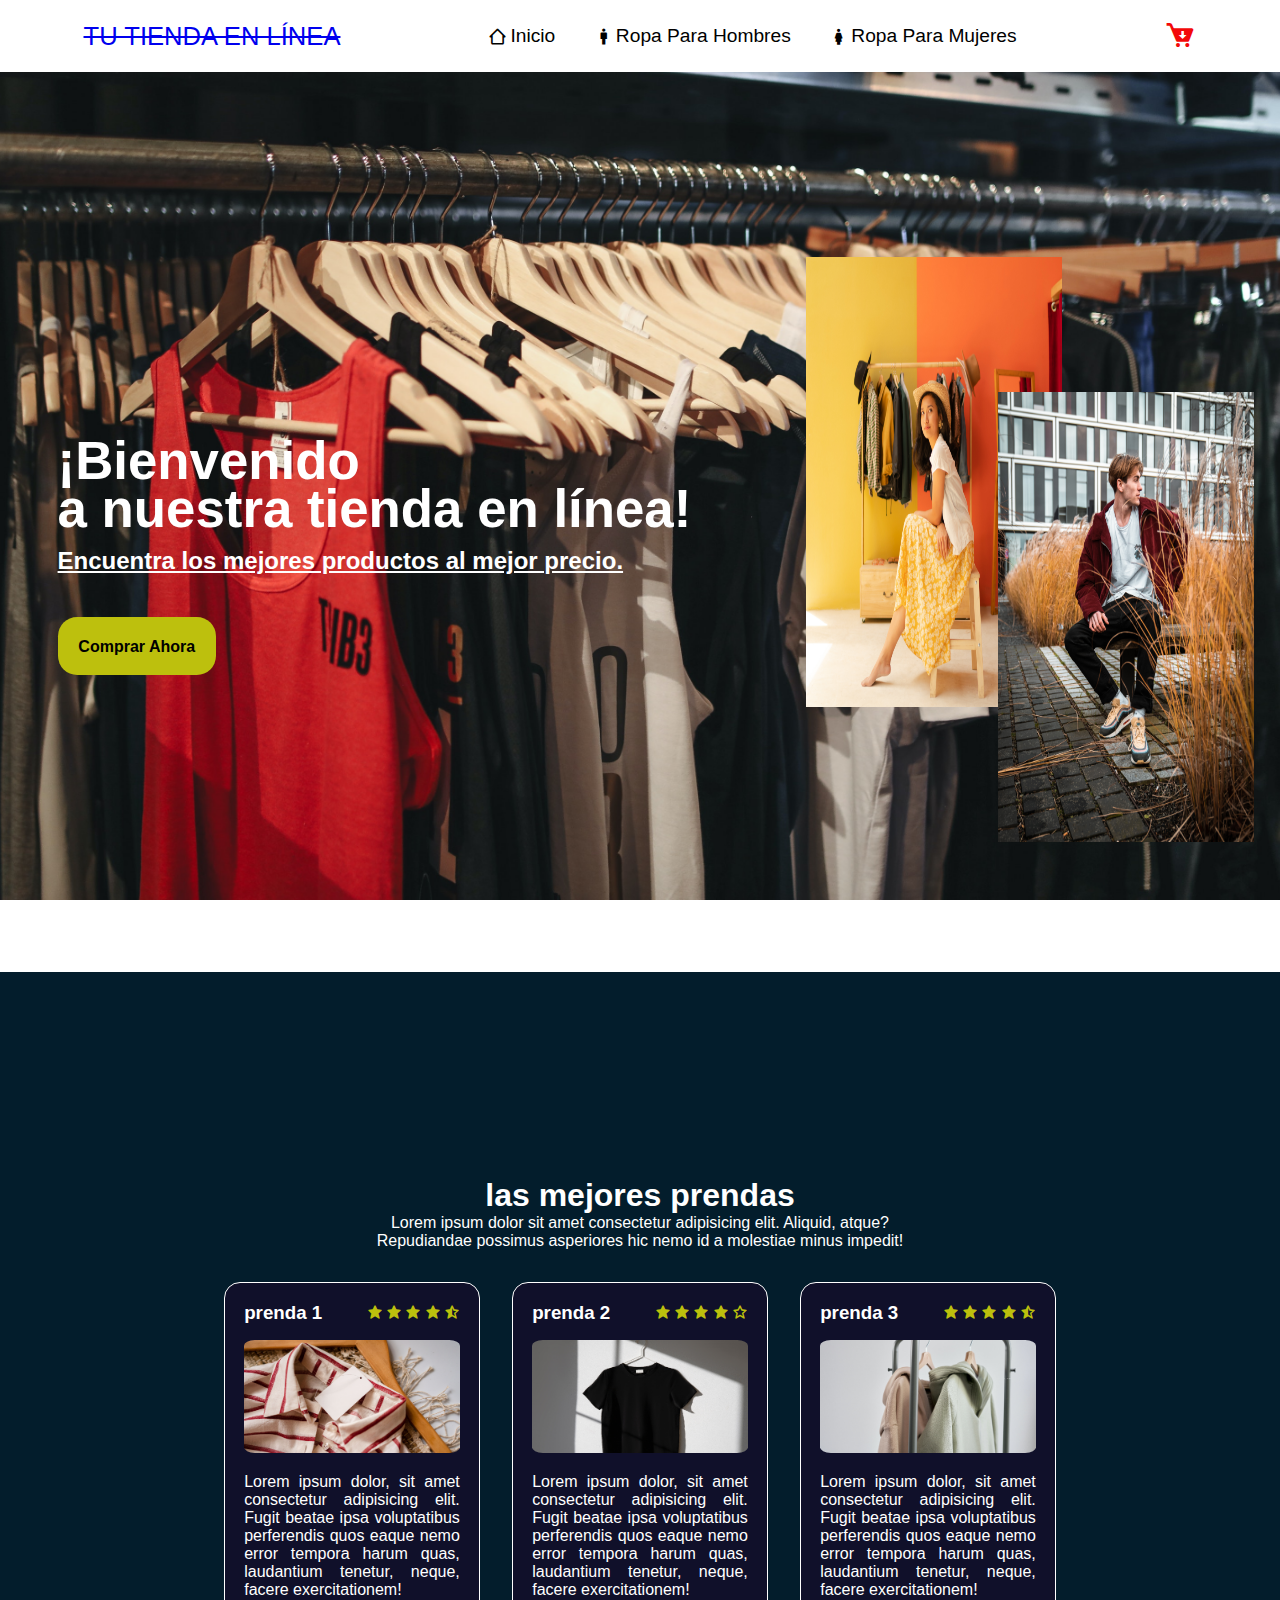
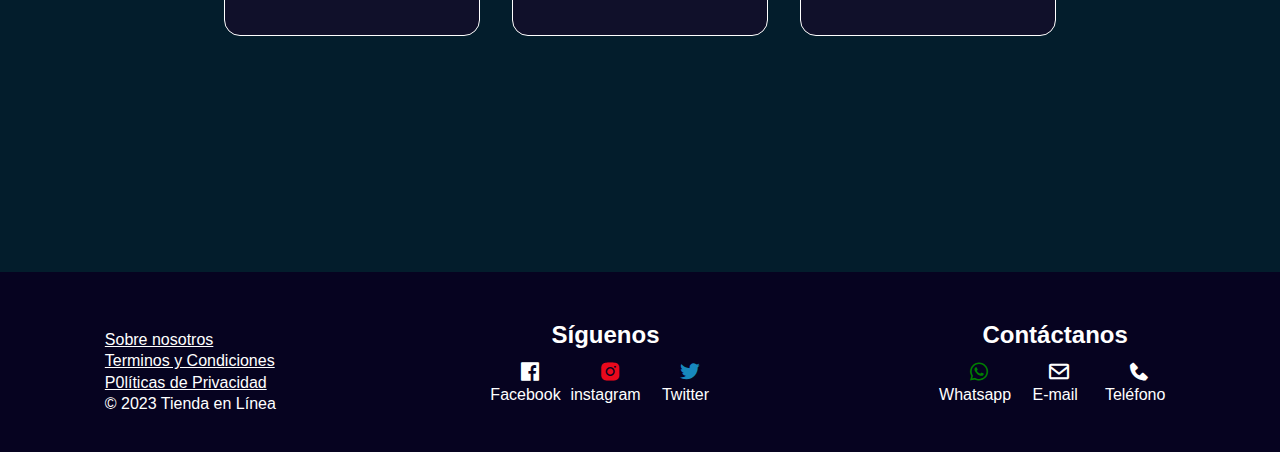
<file: index.html>
<!DOCTYPE html>
<html lang="en">
<head>
    <meta charset="UTF-8">
    <meta http-equiv="X-UA-Compatible" content="IE=edge">
    <meta name="viewport" content="width=device-width, initial-scale=1.0">
    <title>Tu Tienda en Línea | 2023</title>
    <link href='https://unpkg.com/boxicons@2.1.4/css/boxicons.min.css' rel='stylesheet'>
    <link rel="stylesheet" href="style.css">
</head>
<body>
    <header>
        <div class="logo">
            <a href="index.html">Tu tienda en Línea</a>
        </div>
        <nav>
            <ul>
                <li><a href="index.html"><i class='bx bx-home-alt-2'></i><span>Inicio</span></a></li>
                <li><a href="para-hombre.html"><i class='bx bx-male'></i><span>Ropa Para Hombres</span></a></li>
                <li><a href="para-mujer.html"><i class='bx bx-female'></i></i><span>Ropa Para Mujeres</span></a></li>
            </ul>
        </nav>
        <div class="tu-compra">
            <a href="#"><i class='bx bxs-cart-download'></i></a>
        </div>
    </header>
    <main>
        <section class="contenido-1">
            <div class="introduccion">
                <h1>¡Bienvenido <br>a nuestra tienda en línea!</h1>
                <p>Encuentra los mejores productos al mejor precio.</p>
                <a href="para-hombre.html" class="btn">Comprar Ahora</a>
            </div>
            <figure>
                <img class="image1-inicio" src="./imagenes/image1.jpg" alt="image-1">
                <img class="image2-inicio" src="./imagenes/image2.jpg" alt="image-2">
            </figure>
        </section>
        <section class="contenido-2">
            <h2>las mejores prendas</h2>
            <p class="descripcion">Lorem ipsum dolor sit amet consectetur adipisicing elit. Aliquid, atque? Repudiandae
                possimus asperiores hic nemo id a molestiae minus impedit!</p>
            <div class="destacado">
                <div class="destacadoItem">
                    <div class="texto-destacado">
                        <div class="prenda">
                            <h3>prenda 1</h3>
                            <ul>
                                <li><i class='bx bxs-star'></i></li>
                                <li><i class='bx bxs-star'></i></li>
                                <li><i class='bx bxs-star'></i></li>
                                <li><i class='bx bxs-star'></i></li>
                                <li><i class='bx bxs-star-half'></i></li>
                            </ul>
                        </div>
                        <div class="imagen">
                            <img src="./imagenes/prenda.jpg" alt="image-3">
                        </div>
                    </div>
                    <article>
                        <p>Lorem ipsum dolor, sit amet consectetur adipisicing elit. Fugit beatae ipsa
                            voluptatibus perferendis quos eaque nemo error tempora harum quas, laudantium tenetur, neque,
                            facere exercitationem!</p>
                    </article>
                </div>
                <div class="destacadoItem">
                    <div class="texto-destacado">
                        <div class="prenda">
                            <h3>prenda 2</h3>
                            <ul>
                                <li><i class='bx bxs-star'></i></li>
                                <li><i class='bx bxs-star'></i></li>
                                <li><i class='bx bxs-star'></i></li>
                                <li><i class='bx bxs-star'></i></li>
                                <li><i class='bx bx-star' ></i></li>
                            </ul>
                        </div>
                        <div class="imagen">
                            <img src="./imagenes/prenda-1.jpg" alt="image-4">
                        </div>
                    </div>
                    <article>
                        <p>Lorem ipsum dolor, sit amet consectetur adipisicing elit. Fugit beatae ipsa
                            voluptatibus perferendis quos eaque nemo error tempora harum quas, laudantium tenetur, neque,
                            facere exercitationem!</p>
                    </article>
                </div>
                <div class="destacadoItem">
                    <div class="texto-destacado">
                        <div class="prenda">
                            <h3>prenda 3</h3>
                            <ul>
                                <li><i class='bx bxs-star'></i></li>
                                <li><i class='bx bxs-star'></i></li>
                                <li><i class='bx bxs-star'></i></li>
                                <li><i class='bx bxs-star'></i></li>
                                <li><i class='bx bxs-star-half'></i></li>
                            </ul>
                        </div>
                        <div class="imagen">
                            <img src="./imagenes/prenda-2.jpg" alt="image-5">
                        </div>
                    </div>
                    <article>
                        <p>Lorem ipsum dolor, sit amet consectetur adipisicing elit. Fugit beatae ipsa
                            voluptatibus perferendis quos eaque nemo error tempora harum quas, laudantium tenetur, neque,
                            facere exercitationem!</p>
                    </article>
                </div>
            </div>
        </section>
    </main>
    <footer>
        <div class="sobre-nosotros">
            <a href="#">Sobre nosotros</a>
            <a href="" target="_blank">Terminos y Condiciones</a>
            <a href="" target="_blank">P0líticas de Privacidad</a>
            <p>&copy; 2023 Tienda en Línea</p>
        </div>
        <div class="redes-sociales">
            <h2>Síguenos</h2>
            <div class="iconos-redes-sociales">
                <span>
                    <a href=""><i class='bx bxl-facebook-square'></i><br>Facebook</a>
                </span>
                <span>
                    <a class="instagram" href=""><i class='bx bxl-instagram-alt'></i><br>instagram</a>
                </span>
                <span>
                    <a class="twitter" href=""><i class='bx bxl-twitter' ></i><br>Twitter</a>
                </span>
            </div>
        </div>
        <div class="contactos">
            <h2>Contáctanos</h2>
            <div class="iconos-contactos">
                <span>
                    <a class="whatsapp"  href=""><i class='bx bxl-whatsapp'></i><br>Whatsapp</a>
                </span>
                <span>
                    <a  href=""><i class='bx bx-envelope'></i><br>E-mail</a>
                </span>
                <span>
                    <a href=""><i class='bx bxs-phone'></i><br>Teléfono</a>
                </span>
            </div>
        </div>
    </footer>
</body>
</html>
</file>
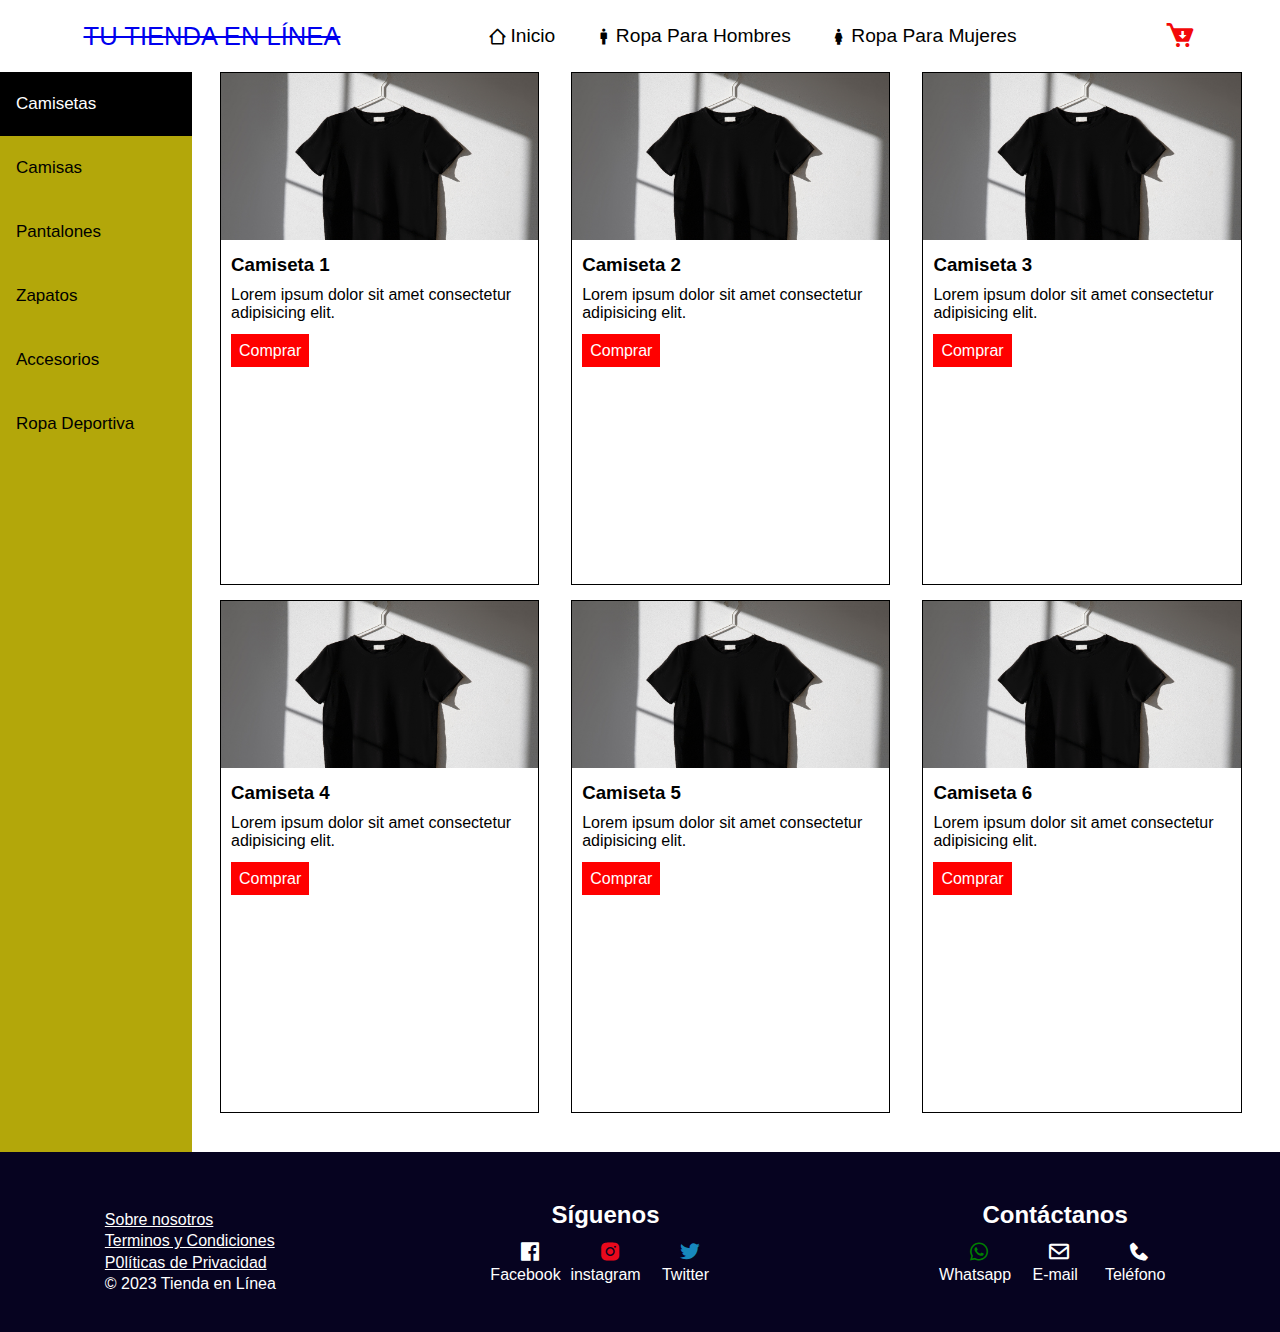
<file: para-hombre.html>
<!DOCTYPE html>
<html lang="en">
<head>
    <meta charset="UTF-8">
    <meta http-equiv="X-UA-Compatible" content="IE=edge">
    <meta name="viewport" content="width=device-width, initial-scale=1.0">
    <title>Ropa para Hombres</title>
    <link href='https://unpkg.com/boxicons@2.1.4/css/boxicons.min.css' rel='stylesheet'>
    <link rel="stylesheet" href="style.css">
</head>
<body>
    <header>
        <div class="logo">
            <a href="index.html">Tu tienda en Línea</a>
        </div>
        <nav>
            <ul>
                <li><a href="index.html"><i class='bx bx-home-alt-2'></i><span>Inicio</span></a></li>
                <li><a href="para-hombre.html"><i class='bx bx-male'></i><span>Ropa Para Hombres</span></a></li>
                <li><a href="para-mujer.html"><i class='bx bx-female'></i></i><span>Ropa Para Mujeres</span></a></li>
            </ul>
        </nav>
        <div class="tu-compra">
            <a href="#"><i class='bx bxs-cart-download'></i></a>
        </div>
    </header>
    <main class="seccion-hombre">
        <section class="boton-filtro">
            <button class="boton" onclick="openCity(event, 'camiseta')" id="defaultOpen">Camisetas</button>
            <button class="boton" onclick="openCity(event, 'camisa')">Camisas</button>
            <button class="boton" onclick="openCity(event, 'pantalon')">Pantalones</button>
            <button class="boton" onclick="openCity(event, 'zapato')">Zapatos</button>
            <button class="boton" onclick="openCity(event, 'accesorio')">Accesorios</button>
            <button class="boton" onclick="openCity(event, 'deportiva')">Ropa Deportiva</button>
        </section>
        <section class="lista-prenda-image">
            <div id="camiseta" class="tabcontent">
                <div class="prenda-camiseta">
                    <img src="./imagenes/prenda-1.jpg" alt="prenda-camiseta">
                    <h3>Camiseta 1</h3>
                    <p>Lorem ipsum dolor sit amet consectetur adipisicing elit.</p>
                    <a href="">Comprar</a>
                </div>
                <div class="prenda-camiseta">
                    <img src="./imagenes/prenda-1.jpg" alt="prenda-camiseta">
                    <h3>Camiseta 2</h3>
                    <p>Lorem ipsum dolor sit amet consectetur adipisicing elit.</p>
                    <a href="">Comprar</a>
                </div>
                <div class="prenda-camiseta">
                    <img src="./imagenes/prenda-1.jpg" alt="prenda-camiseta">
                    <h3>Camiseta 3</h3>
                    <p>Lorem ipsum dolor sit amet consectetur adipisicing elit.</p>
                    <a href="">Comprar</a>
                </div>
                <div class="prenda-camiseta">
                    <img src="./imagenes/prenda-1.jpg" alt="prenda-camiseta">
                    <h3>Camiseta 4</h3>
                    <p>Lorem ipsum dolor sit amet consectetur adipisicing elit.</p>
                    <a href="">Comprar</a>
                </div>
                <div class="prenda-camiseta">
                    <img src="./imagenes/prenda-1.jpg" alt="prenda-camiseta">
                    <h3>Camiseta 5</h3>
                    <p>Lorem ipsum dolor sit amet consectetur adipisicing elit.</p>
                    <a href="">Comprar</a>
                </div>
                <div class="prenda-camiseta">
                    <img src="./imagenes/prenda-1.jpg" alt="prenda-camiseta">
                    <h3>Camiseta 6</h3>
                    <p>Lorem ipsum dolor sit amet consectetur adipisicing elit.</p>
                    <a href="">Comprar</a>
                </div>
            </div>
            <div id="camisa" class="tabcontent">
                <div class="prenda-camiseta">
                    <img src="./imagenes/prenda-camisa.jpg" alt="prenda-camisa">
                    <h3>Camisa 1</h3>
                    <p>Lorem ipsum dolor sit amet consectetur adipisicing elit.</p>
                    <a href="">Comprar</a>
                </div>
                <div class="prenda-camiseta">
                    <img src="./imagenes/prenda-camisa.jpg" alt="prenda-camisa">
                    <h3>Camisa 2</h3>
                    <p>Lorem ipsum dolor sit amet consectetur adipisicing elit.</p>
                    <a href="">Comprar</a>
                </div>
                <div class="prenda-camiseta">
                    <img src="./imagenes/prenda-camisa.jpg" alt="prenda-camisa">
                    <h3>Camisa 3</h3>
                    <p>Lorem ipsum dolor sit amet consectetur adipisicing elit.</p>
                    <a href="">Comprar</a>
                </div>
                <div class="prenda-camiseta">
                    <img src="./imagenes/prenda-camisa.jpg" alt="prenda-camisa">
                    <h3>Camisa 4</h3>
                    <p>Lorem ipsum dolor sit amet consectetur adipisicing elit.</p>
                    <a href="">Comprar</a>
                </div>
                <div class="prenda-camiseta">
                    <img src="./imagenes/prenda-camisa.jpg" alt="prenda-camisa">
                    <h3>Camisa 5</h3>
                    <p>Lorem ipsum dolor sit amet consectetur adipisicing elit.</p>
                    <a href="">Comprar</a>
                </div>
                <div class="prenda-camiseta">
                    <img src="./imagenes/prenda-camisa.jpg" alt="prenda-camisa">
                    <h3>Camisa 6</h3>
                    <p>Lorem ipsum dolor sit amet consectetur adipisicing elit.</p>
                    <a href="">Comprar</a>
                </div>
            </div>
            <div id="pantalon" class="tabcontent">
                <div class="prenda-camiseta">
                    <img src="./imagenes/prenda-pantalon.jpg" alt="prenda-pantalon">
                    <h3>Pantalon 1</h3>
                    <p>Lorem ipsum dolor sit amet consectetur adipisicing elit.</p>
                    <a href="">Comprar</a>
                </div>
                <div class="prenda-camiseta">
                    <img src="./imagenes/prenda-pantalon.jpg" alt="prenda-pantalon">
                    <h3>Pantalon 2</h3>
                    <p>Lorem ipsum dolor sit amet consectetur adipisicing elit.</p>
                    <a href="">Comprar</a>
                </div>
                <div class="prenda-camiseta">
                    <img src="./imagenes/prenda-pantalon.jpg" alt="prenda-pantalon">
                    <h3>Pantalon 3</h3>
                    <p>Lorem ipsum dolor sit amet consectetur adipisicing elit.</p>
                    <a href="">Comprar</a>
                </div>
                <div class="prenda-camiseta">
                    <img src="./imagenes/prenda-pantalon.jpg" alt="prenda-pantalon">
                    <h3>Pantalon 4</h3>
                    <p>Lorem ipsum dolor sit amet consectetur adipisicing elit.</p>
                    <a href="">Comprar</a>
                </div>
                <div class="prenda-camiseta">
                    <img src="./imagenes/prenda-pantalon.jpg" alt="prenda-pantalon">
                    <h3>Pantalon 5</h3>
                    <p>Lorem ipsum dolor sit amet consectetur adipisicing elit.</p>
                    <a href="">Comprar</a>
                </div>
                <div class="prenda-camiseta">
                    <img src="./imagenes/prenda-pantalon.jpg" alt="prenda-pantalon">
                    <h3>Pantalon 6</h3>
                    <p>Lorem ipsum dolor sit amet consectetur adipisicing elit.</p>
                    <a href="">Comprar</a>
                </div>
            </div>
            <div id="zapato" class="tabcontent">
                <div class="prenda-camiseta">
                    <img src="./imagenes/zapato-1.jpeg" alt="zapato">
                    <h3>Zapato 1</h3>
                    <p>Lorem ipsum dolor sit amet consectetur adipisicing elit.</p>
                    <a href="">Comprar</a>
                </div>
                <div class="prenda-camiseta">
                    <img src="./imagenes/zapato-2.jpg" alt="zapato">
                    <h3>Zapato 2</h3>
                    <p>Lorem ipsum dolor sit amet consectetur adipisicing elit.</p>
                    <a href="">Comprar</a>
                </div>
                <div class="prenda-camiseta">
                    <img src="./imagenes/zapato-3.jpg" alt="zapato">
                    <h3>Zapato 3</h3>
                    <p>Lorem ipsum dolor sit amet consectetur adipisicing elit.</p>
                    <a href="">Comprar</a>
                </div>
                <div class="prenda-camiseta">
                    <img src="./imagenes/zapato-1.jpeg" alt="zapato">
                    <h3>Zapato 4</h3>
                    <p>Lorem ipsum dolor sit amet consectetur adipisicing elit.</p>
                    <a href="">Comprar</a>
                </div>
                <div class="prenda-camiseta">
                    <img src="./imagenes/zapato-2.jpg" alt="zapato">
                    <h3>Zapato 5</h3>
                    <p>Lorem ipsum dolor sit amet consectetur adipisicing elit.</p>
                    <a href="">Comprar</a>
                </div>
                <div class="prenda-camiseta">
                    <img src="./imagenes/zapato-3.jpg" alt="zapato">
                    <h3>Zapato 6</h3>
                    <p>Lorem ipsum dolor sit amet consectetur adipisicing elit.</p>
                    <a href="">Comprar</a>
                </div>
            </div>
            <div id="accesorio" class="tabcontent">
                <div class="prenda-camiseta">
                    <img src="./imagenes/accesorio-1.jpg" alt="accesorio">
                    <h3>Accesorio 1</h3>
                    <p>Lorem ipsum dolor sit amet consectetur adipisicing elit.</p>
                    <a href="">Comprar</a>
                </div>
                <div class="prenda-camiseta">
                    <img src="./imagenes/accesorio-2.jpg" alt="accesorio">
                    <h3>Accesorio 2</h3>
                    <p>Lorem ipsum dolor sit amet consectetur adipisicing elit.</p>
                    <a href="">Comprar</a>
                </div>
                <div class="prenda-camiseta">
                    <img src="./imagenes/accesorio-3.jpg" alt="accesorio">
                    <h3>Accesorio 3</h3>
                    <p>Lorem ipsum dolor sit amet consectetur adipisicing elit.</p>
                    <a href="">Comprar</a>
                </div>
                <div class="prenda-camiseta">
                    <img src="./imagenes/accesorio-1.jpg" alt="accesorio">
                    <h3>Accesorio 4</h3>
                    <p>Lorem ipsum dolor sit amet consectetur adipisicing elit.</p>
                    <a href="">Comprar</a>
                </div>
                <div class="prenda-camiseta">
                    <img src="./imagenes/accesorio-2.jpg" alt="accesorio">
                    <h3>Accesorio 5</h3>
                    <p>Lorem ipsum dolor sit amet consectetur adipisicing elit.</p>
                    <a href="">Comprar</a>
                </div>
                <div class="prenda-camiseta">
                    <img src="./imagenes/accesorio-3.jpg" alt="accesorio">
                    <h3>Accesorio 6</h3>
                    <p>Lorem ipsum dolor sit amet consectetur adipisicing elit.</p>
                    <a href="">Comprar</a>
                </div>
            </div>
            <div id="deportiva" class="tabcontent">
                <div class="prenda-camiseta">
                    <img src="./imagenes/ropa-deportiva-1.jpg" alt="ropa-deportiva">
                    <h3>Ropa Deportiva 1</h3>
                    <p>Lorem ipsum dolor sit amet consectetur adipisicing elit.</p>
                    <a href="">Comprar</a>
                </div>
                <div class="prenda-camiseta">
                    <img src="./imagenes/ropa-deportiva-2.jpg" alt="ropa-deportiva">
                    <h3>Ropa Deportiva 2</h3>
                    <p>Lorem ipsum dolor sit amet consectetur adipisicing elit.</p>
                    <a href="">Comprar</a>
                </div>
                <div class="prenda-camiseta">
                    <img src="./imagenes/ropa-deportiva-3.jpg" alt="ropa-deportiva">
                    <h3>Ropa Deportiva 3</h3>
                    <p>Lorem ipsum dolor sit amet consectetur adipisicing elit.</p>
                    <a href="">Comprar</a>
                </div>
                <div class="prenda-camiseta">
                    <img src="./imagenes/ropa-deportiva-1.jpg" alt="ropa-deportiva">
                    <h3>Ropa Deportiva 4</h3>
                    <p>Lorem ipsum dolor sit amet consectetur adipisicing elit.</p>
                    <a href="">Comprar</a>
                </div>
                <div class="prenda-camiseta">
                    <img src="./imagenes/ropa-deportiva-2.jpg" alt="ropa-deportiva">
                    <h3>Ropa Deportiva 5</h3>
                    <p>Lorem ipsum dolor sit amet consectetur adipisicing elit.</p>
                    <a href="">Comprar</a>
                </div>
                <div class="prenda-camiseta">
                    <img src="./imagenes/ropa-deportiva-3.jpg" alt="ropa-deportiva">
                    <h3>Ropa Deportiva 6</h3>
                    <p>Lorem ipsum dolor sit amet consectetur adipisicing elit.</p>
                    <a href="">Comprar</a>
                </div>
            </div>
        </section>
    </main>
    <footer>
        <div class="sobre-nosotros">
            <a href="#">Sobre nosotros</a>
            <a href="" target="_blank">Terminos y Condiciones</a>
            <a href="" target="_blank">P0líticas de Privacidad</a>
            <p>&copy; 2023 Tienda en Línea</p>
        </div>
        <div class="redes-sociales">
            <h2>Síguenos</h2>
            <div class="iconos-redes-sociales">
                <span>
                    <a href=""><i class='bx bxl-facebook-square'></i><br>Facebook</a>
                </span>
                <span>
                    <a class="instagram" href=""><i class='bx bxl-instagram-alt'></i><br>instagram</a>
                </span>
                <span>
                    <a class="twitter" href=""><i class='bx bxl-twitter' ></i><br>Twitter</a>
                </span>
            </div>
        </div>
        <div class="contactos">
            <h2>Contáctanos</h2>
            <div class="iconos-contactos">
                <span>
                    <a class="whatsapp"  href=""><i class='bx bxl-whatsapp'></i><br>Whatsapp</a>
                </span>
                <span>
                    <a  href=""><i class='bx bx-envelope'></i><br>E-mail</a>
                </span>
                <span>
                    <a href=""><i class='bx bxs-phone'></i><br>Teléfono</a>
                </span>
            </div>
        </div>
    </footer>
</body>
<script src="main.js"></script>
</html>
</file>
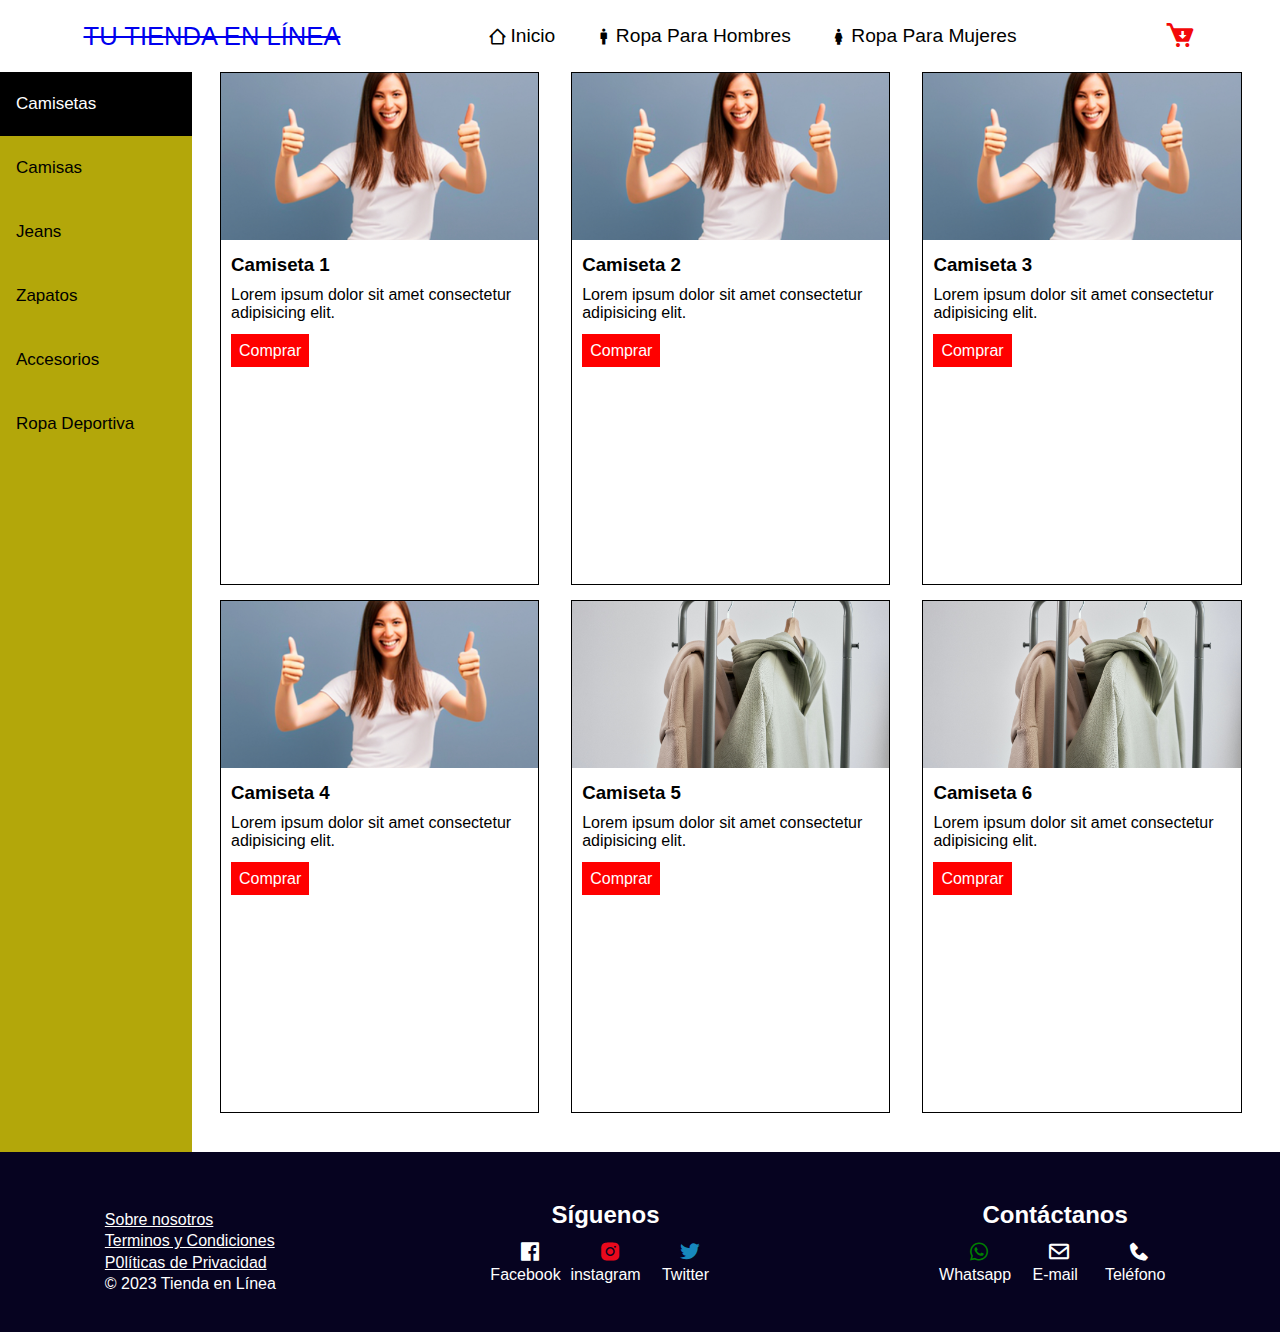
<file: para-mujer.html>
<!DOCTYPE html>
<html lang="en">
<head>
    <meta charset="UTF-8">
    <meta http-equiv="X-UA-Compatible" content="IE=edge">
    <meta name="viewport" content="width=device-width, initial-scale=1.0">
    <title>Ropa para Mujeres</title>
    <link href='https://unpkg.com/boxicons@2.1.4/css/boxicons.min.css' rel='stylesheet'>
    <link rel="stylesheet" href="style.css">
</head>
<body>
    <header>
        <div class="logo">
            <a href="index.html">Tu tienda en Línea</a>
        </div>
        <nav>
            <ul>
                <li><a href="index.html"><i class='bx bx-home-alt-2'></i><span>Inicio</span></a></li>
                <li><a href="para-hombre.html"><i class='bx bx-male'></i><span>Ropa Para Hombres</span></a></li>
                <li><a href="para-mujer.html"><i class='bx bx-female'></i></i><span>Ropa Para Mujeres</span></a></li>
            </ul>
        </nav>
        <div class="tu-compra">
            <a href="#"><i class='bx bxs-cart-download'></i></a>
        </div>
    </header>
    <main class="seccion-mujer">
        <section class="boton-filtro">
            <button class="boton" onclick="openCity(event, 'camiseta')" id="defaultOpen">Camisetas</button>
            <button class="boton" onclick="openCity(event, 'camisa')">Camisas</button>
            <button class="boton" onclick="openCity(event, 'pantalon')">Jeans</button>
            <button class="boton" onclick="openCity(event, 'zapato')">Zapatos</button>
            <button class="boton" onclick="openCity(event, 'accesorio')">Accesorios</button>
            <button class="boton" onclick="openCity(event, 'deportiva')">Ropa Deportiva</button>
        </section>
        <section class="lista-prenda-image">
            <div id="camiseta" class="tabcontent">
                <div class="prenda-camiseta">
                    <img src="./imagenes/prenda-mujer1.png" alt="prenda-camiseta">
                    <h3>Camiseta 1</h3>
                    <p>Lorem ipsum dolor sit amet consectetur adipisicing elit.</p>
                    <a href="">Comprar</a>
                </div>
                <div class="prenda-camiseta">
                    <img src="./imagenes/prenda-mujer1.png" alt="prenda-camiseta">
                    <h3>Camiseta 2</h3>
                    <p>Lorem ipsum dolor sit amet consectetur adipisicing elit.</p>
                    <a href="">Comprar</a>
                </div>
                <div class="prenda-camiseta">
                    <img src="./imagenes/prenda-mujer1.png" alt="prenda-camiseta">
                    <h3>Camiseta 3</h3>
                    <p>Lorem ipsum dolor sit amet consectetur adipisicing elit.</p>
                    <a href="">Comprar</a>
                </div>
                <div class="prenda-camiseta">
                    <img src="./imagenes/prenda-mujer1.png" alt="prenda-camiseta">
                    <h3>Camiseta 4</h3>
                    <p>Lorem ipsum dolor sit amet consectetur adipisicing elit.</p>
                    <a href="">Comprar</a>
                </div>
                <div class="prenda-camiseta">
                    <img src="./imagenes/prenda-2.jpg" alt="prenda-camiseta">
                    <h3>Camiseta 5</h3>
                    <p>Lorem ipsum dolor sit amet consectetur adipisicing elit.</p>
                    <a href="">Comprar</a>
                </div>
                <div class="prenda-camiseta">
                    <img src="./imagenes/prenda-2.jpg" alt="prenda-camiseta">
                    <h3>Camiseta 6</h3>
                    <p>Lorem ipsum dolor sit amet consectetur adipisicing elit.</p>
                    <a href="">Comprar</a>
                </div>
            </div>
            <div id="camisa" class="tabcontent">
                <div class="prenda-camiseta">
                    <img src="./imagenes/prenda.jpg" alt="prenda-camisa">
                    <h3>Camisa 1</h3>
                    <p>Lorem ipsum dolor sit amet consectetur adipisicing elit.</p>
                    <a href="">Comprar</a>
                </div>
                <div class="prenda-camiseta">
                    <img src="./imagenes/prenda.jpg" alt="prenda-camisa">
                    <h3>Camisa 2</h3>
                    <p>Lorem ipsum dolor sit amet consectetur adipisicing elit.</p>
                    <a href="">Comprar</a>
                </div>
                <div class="prenda-camiseta">
                    <img src="./imagenes/prenda.jpg" alt="prenda-camisa">
                    <h3>Camisa 3</h3>
                    <p>Lorem ipsum dolor sit amet consectetur adipisicing elit.</p>
                    <a href="">Comprar</a>
                </div>
                <div class="prenda-camiseta">
                    <img src="./imagenes/prenda.jpg" alt="prenda-camisa">
                    <h3>Camisa 4</h3>
                    <p>Lorem ipsum dolor sit amet consectetur adipisicing elit.</p>
                    <a href="">Comprar</a>
                </div>
                <div class="prenda-camiseta">
                    <img src="./imagenes/prenda.jpg" alt="prenda-camisa">
                    <h3>Camisa 5</h3>
                    <p>Lorem ipsum dolor sit amet consectetur adipisicing elit.</p>
                    <a href="">Comprar</a>
                </div>
                <div class="prenda-camiseta">
                    <img src="./imagenes/prenda.jpg" alt="prenda-camisa">
                    <h3>Camisa 6</h3>
                    <p>Lorem ipsum dolor sit amet consectetur adipisicing elit.</p>
                    <a href="">Comprar</a>
                </div>
            </div>
            <div id="pantalon" class="tabcontent">
                <div class="prenda-camiseta">
                    <img src="./imagenes/prenda-pantalon.jpg" alt="prenda-pantalon">
                    <h3>Pantalon 1</h3>
                    <p>Lorem ipsum dolor sit amet consectetur adipisicing elit.</p>
                    <a href="">Comprar</a>
                </div>
                <div class="prenda-camiseta">
                    <img src="./imagenes/prenda-pantalon.jpg" alt="prenda-pantalon">
                    <h3>Pantalon 2</h3>
                    <p>Lorem ipsum dolor sit amet consectetur adipisicing elit.</p>
                    <a href="">Comprar</a>
                </div>
                <div class="prenda-camiseta">
                    <img src="./imagenes/prenda-pantalon.jpg" alt="prenda-pantalon">
                    <h3>Pantalon 3</h3>
                    <p>Lorem ipsum dolor sit amet consectetur adipisicing elit.</p>
                    <a href="">Comprar</a>
                </div>
                <div class="prenda-camiseta">
                    <img src="./imagenes/prenda-pantalon.jpg" alt="prenda-pantalon">
                    <h3>Pantalon 4</h3>
                    <p>Lorem ipsum dolor sit amet consectetur adipisicing elit.</p>
                    <a href="">Comprar</a>
                </div>
                <div class="prenda-camiseta">
                    <img src="./imagenes/prenda-pantalon.jpg" alt="prenda-pantalon">
                    <h3>Pantalon 5</h3>
                    <p>Lorem ipsum dolor sit amet consectetur adipisicing elit.</p>
                    <a href="">Comprar</a>
                </div>
                <div class="prenda-camiseta">
                    <img src="./imagenes/prenda-pantalon.jpg" alt="prenda-pantalon">
                    <h3>Pantalon 6</h3>
                    <p>Lorem ipsum dolor sit amet consectetur adipisicing elit.</p>
                    <a href="">Comprar</a>
                </div>
            </div>
            <div id="zapato" class="tabcontent">
                <div class="prenda-camiseta">
                    <img src="./imagenes/zapato_mujer.png" alt="zapato">
                    <h3>Zapato 1</h3>
                    <p>Lorem ipsum dolor sit amet consectetur adipisicing elit.</p>
                    <a href="">Comprar</a>
                </div>
                <div class="prenda-camiseta">
                    <img src="./imagenes/zapato_mujer.png" alt="zapato">
                    <h3>Zapato 2</h3>
                    <p>Lorem ipsum dolor sit amet consectetur adipisicing elit.</p>
                    <a href="">Comprar</a>
                </div>
                <div class="prenda-camiseta">
                    <img src="./imagenes/zapato_mujer.png" alt="zapato">
                    <h3>Zapato 3</h3>
                    <p>Lorem ipsum dolor sit amet consectetur adipisicing elit.</p>
                    <a href="">Comprar</a>
                </div>
                <div class="prenda-camiseta">
                    <img src="./imagenes/zapato_mujer.png" alt="zapato">
                    <h3>Zapato 4</h3>
                    <p>Lorem ipsum dolor sit amet consectetur adipisicing elit.</p>
                    <a href="">Comprar</a>
                </div>
                <div class="prenda-camiseta">
                    <img src="./imagenes/zapato_mujer.png" alt="zapato">
                    <h3>Zapato 5</h3>
                    <p>Lorem ipsum dolor sit amet consectetur adipisicing elit.</p>
                    <a href="">Comprar</a>
                </div>
                <div class="prenda-camiseta">
                    <img src="./imagenes/zapato_mujer.png" alt="zapato">
                    <h3>Zapato 6</h3>
                    <p>Lorem ipsum dolor sit amet consectetur adipisicing elit.</p>
                    <a href="">Comprar</a>
                </div>
            </div>
            <div id="accesorio" class="tabcontent">
                <div class="prenda-camiseta">
                    <img src="./imagenes/accesorio1.jpg" alt="accesorio">
                    <h3>Accesorio 1</h3>
                    <p>Lorem ipsum dolor sit amet consectetur adipisicing elit.</p>
                    <a href="">Comprar</a>
                </div>
                <div class="prenda-camiseta">
                    <img src="./imagenes/accesorio2.jpg" alt="accesorio">
                    <h3>Accesorio 2</h3>
                    <p>Lorem ipsum dolor sit amet consectetur adipisicing elit.</p>
                    <a href="">Comprar</a>
                </div>
                <div class="prenda-camiseta">
                    <img src="./imagenes/accesorio3.jpg" alt="accesorio">
                    <h3>Accesorio 3</h3>
                    <p>Lorem ipsum dolor sit amet consectetur adipisicing elit.</p>
                    <a href="">Comprar</a>
                </div>
                <div class="prenda-camiseta">
                    <img src="./imagenes/accesorio4.jpg" alt="accesorio">
                    <h3>Accesorio 4</h3>
                    <p>Lorem ipsum dolor sit amet consectetur adipisicing elit.</p>
                    <a href="">Comprar</a>
                </div>
                <div class="prenda-camiseta">
                    <img src="./imagenes/accesorio1.jpg" alt="accesorio">
                    <h3>Accesorio 5</h3>
                    <p>Lorem ipsum dolor sit amet consectetur adipisicing elit.</p>
                    <a href="">Comprar</a>
                </div>
                <div class="prenda-camiseta">
                    <img src="./imagenes/accesorio2.jpg" alt="accesorio">
                    <h3>Accesorio 6</h3>
                    <p>Lorem ipsum dolor sit amet consectetur adipisicing elit.</p>
                    <a href="">Comprar</a>
                </div>
            </div>
            <div id="deportiva" class="tabcontent">
                <div class="prenda-camiseta">
                    <img src="./imagenes/deportiva1.jpg" alt="ropa-deportiva">
                    <h3>Ropa Deportiva 1</h3>
                    <p>Lorem ipsum dolor sit amet consectetur adipisicing elit.</p>
                    <a href="">Comprar</a>
                </div>
                <div class="prenda-camiseta">
                    <img src="./imagenes/deportiva1.jpg" alt="ropa-deportiva">
                    <h3>Ropa Deportiva 2</h3>
                    <p>Lorem ipsum dolor sit amet consectetur adipisicing elit.</p>
                    <a href="">Comprar</a>
                </div>
                <div class="prenda-camiseta">
                    <img src="./imagenes/deportiva1.jpg" alt="ropa-deportiva">
                    <h3>Ropa Deportiva 3</h3>
                    <p>Lorem ipsum dolor sit amet consectetur adipisicing elit.</p>
                    <a href="">Comprar</a>
                </div>
                <div class="prenda-camiseta">
                    <img src="./imagenes/deportiva1.jpg" alt="ropa-deportiva">
                    <h3>Ropa Deportiva 4</h3>
                    <p>Lorem ipsum dolor sit amet consectetur adipisicing elit.</p>
                    <a href="">Comprar</a>
                </div>
                <div class="prenda-camiseta">
                    <img src="./imagenes/deportiva1.jpg" alt="ropa-deportiva">
                    <h3>Ropa Deportiva 5</h3>
                    <p>Lorem ipsum dolor sit amet consectetur adipisicing elit.</p>
                    <a href="">Comprar</a>
                </div>
                <div class="prenda-camiseta">
                    <img src="./imagenes/deportiva1.jpg" alt="ropa-deportiva">
                    <h3>Ropa Deportiva 6</h3>
                    <p>Lorem ipsum dolor sit amet consectetur adipisicing elit.</p>
                    <a href="">Comprar</a>
                </div>
            </div>
        </section>
    </main>
    <footer>
        <div class="sobre-nosotros">
            <a href="#">Sobre nosotros</a>
            <a href="" target="_blank">Terminos y Condiciones</a>
            <a href="" target="_blank">P0líticas de Privacidad</a>
            <p>&copy; 2023 Tienda en Línea</p>
        </div>
        <div class="redes-sociales">
            <h2>Síguenos</h2>
            <div class="iconos-redes-sociales">
                <span>
                    <a href=""><i class='bx bxl-facebook-square'></i><br>Facebook</a>
                </span>
                <span>
                    <a class="instagram" href=""><i class='bx bxl-instagram-alt'></i><br>instagram</a>
                </span>
                <span>
                    <a class="twitter" href=""><i class='bx bxl-twitter' ></i><br>Twitter</a>
                </span>
            </div>
        </div>
        <div class="contactos">
            <h2>Contáctanos</h2>
            <div class="iconos-contactos">
                <span>
                    <a class="whatsapp"  href=""><i class='bx bxl-whatsapp'></i><br>Whatsapp</a>
                </span>
                <span>
                    <a  href=""><i class='bx bx-envelope'></i><br>E-mail</a>
                </span>
                <span>
                    <a href=""><i class='bx bxs-phone'></i><br>Teléfono</a>
                </span>
            </div>
        </div>
    </footer>
</body>
<script src="main.js"></script>
</html>
</file>
<file: style.css>
*{
    margin: 0;
    padding: 0;
    box-sizing: border-box;
    font-family: Arial, Helvetica, sans-serif;
}
header{
    position: sticky;
    top: 0;
    display: flex;
    justify-content: space-around;
    align-items: center;
    padding: 1.2rem;
    background-color: #fff;
    z-index: 2;
}
.logo a{
    text-transform: uppercase;
    font-size: 1.6rem;
    cursor: pointer;
    text-decoration:  line-through;
}
nav ul {
    display: flex;
    justify-content: space-around;
    align-items: center;
}
nav ul li{
    list-style: none;
    padding: 0 1.2rem 0 1.2rem;
}
nav a{
    display: flex;
    align-items: center;
    text-decoration: none;
    color: #000;
    font-size: 1.2rem;
}
nav a:hover{
    background-color: #000;
    border-radius: .5rem;
    color: #fff;
    padding: 1rem;
    transition: all .3s ease-in-out;
}
nav ul li a i{
    font-size: 1.2rem;
    padding: 0 .2rem 0 0;
}
.tu-compra i{
    font-size: 2rem;
    color: #f30909;
}
.contenido-1{
    width: 100%;
    height: 100vh;
    display: flex;
    flex-direction: row;
    align-items: center;
    justify-content: space-around;
    background: url("./imagenes/fondo-1.jpg");
    background-position: center;
    background-size: cover;
    background-attachment: fixed;
}
.introduccion{
    color: #fff;
    font-weight: bolder;
}
.introduccion h1{
    font-size: 3.3rem;
    line-height: 3rem;
}
.introduccion p{
    font-size: 1.5rem;
    line-height: 3.5rem;
    text-decoration: underline;
}
.introduccion a{
    position: relative;
    top: 3rem;
    padding: 1.3rem;
    text-decoration: none;
    background-color: #bdc00d;
    border-radius: 1.2rem;
    color: #000;
}
.contenido-1 figure{
    width: 16rem;
    height: 50vh;
    display: flex;
    margin: -5rem 10rem 0 0;
}
.contenido-1 figure img{
    width: 100%;
    height: 100%;
}
.image2-inicio {
    position: relative;
    z-index: 1;
    right: 25%;
    top: 30%;
}
.contenido-2 {
    width: 100%;
    height: 100vh;
    color: white;
    display: flex;
    align-items: center;
    flex-direction: column;
    justify-content: center;
    background-color: #031d2c;
}
.contenido-2 h2 {
    font-size: 2rem;
    text-align: center;
}
.descripcion {
    text-align: center;
    width: 43%;
}
.destacado {
    padding: 1rem;
    display: flex;
    flex-wrap: wrap;
    align-items: center;
    justify-content: space-around;
}
.destacadoItem {
    width: 16rem;
    padding: 1.2rem;
    margin: 1rem;
    cursor: pointer;
    border-radius: 1rem;
    background-color: #10102a;
    border: .1rem solid #10102a;
    transition: all .2s linear;
    border: .1rem solid #fff;
}
.destacadoItem:hover {
    border-color: aqua;
    transform: scale(1.01);
    background-color: #090921;
    box-shadow: 0 0 1rem 0 #cbc0c0;
}
.texto-destacado {
    margin-bottom: 1rem;
    display: flex;
    flex-direction: column;
    align-items: center;
    justify-content: center;
}
.prenda{
    display: flex;
    width: 100%;
    align-items: center;
    justify-content: space-between;
    margin: 0 0 1rem 0;
}
.prenda i{
    color: #bdc00d;
}
.prenda ul {
    display: flex;
    list-style: none;
}
.prenda ul li {
    padding-left: .2rem;
}
.imagen img{
    width: 100%;
    border-radius: 5%;
}
article p {
    font-size: 1rem;
    font-weight: 100;
    margin-bottom: 1rem;
    text-align: justify;
}
footer{
    width: 100%;
    height: 20vh;
    display: flex;
    align-items: center;
    justify-content: space-around;
    flex-direction: row;
    background-color: #060320;
    color: #fff;
}
.sobre-nosotros{
    display: flex;
    flex-direction: column;
    margin: 1rem 0 0 0;
}
.sobre-nosotros a,
.sobre-nosotros p{
    color: #fff;
    padding: .2rem 0 0 0;
}
.redes-sociales,
.contactos{
    display: flex;
    flex-direction: column;
    align-items: center;
}
.iconos-redes-sociales,
.iconos-contactos{
    display: flex;
    flex-direction:row;
    align-items: center;
    text-align: center;
    font-size: 1rem;
}
.iconos-redes-sociales a,
.iconos-contactos a{
    color: #fff;
    text-decoration: none;
}
.iconos-redes-sociales i,
.iconos-contactos i{
    font-size: 1.5rem;
    padding: .7rem 1.5rem 0 2rem;
    color: #fff;
    text-align: center;
}
.instagram i{
    color: #e9091c;
}
.twitter i{
    color: rgb(23, 136, 189);
}
.whatsapp i{
    color: green;
}
/********************************************************** Ropa para Hombre *****************/
.boton-filtro {
    float: left;
    background-color: #b3a70a;
    width: 15%;
    height: 120vh;
}
.boton-filtro button {
    background-color: inherit;
    color: black;
    padding: 22px 16px;
    width: 100%;
    border: none;
    outline: none;
    text-align: left;
    cursor: pointer;
    transition: 0.3s;
    font-size: 17px;
}
.boton-filtro button:hover {
    background-color: #e4dc6f;
    text-decoration: underline;
}
.boton-filtro button.active {
    background-color: #000;
    color: #fff;
}
.tabcontent {
    flex-wrap: wrap;
    float: left;
    padding: 0px 12px;
    width: 85%;
    border-left: none;
}
.prenda-camiseta{
    width: 30%;
    height: 57vh;
    margin: 0 16px 15px 16px;
    border: 1px solid #000;
}
.prenda-camiseta img{
    width: 100%;
}
.prenda-camiseta h3,
.prenda-camiseta p{
    padding: 10px 0 0 10px;
}
.prenda-camiseta a{
    position: relative;
    top: 20px;
    padding: 8px;
    margin: 0 0 0 10px;
    text-decoration: none;
    background-color: red;
    color: #fff;
}
/**************************************************** Diseño responsivo *************************/
@media screen and (max-width:767px){
    header{
        width: 100%;
    }
    .logo a{
        font-size: 1rem;
    }
    nav ul li a span{
        display: none;
    }
    nav ul li a i{
        font-size: 2rem;
        padding:0;
    }
    nav a:hover{
        color: #fff;
        padding: .3rem;
        transition: all .3s ease-in-out;
    }
    .contenido-1{
        width: 100%;
        height: 100%;
        background-attachment:initial;
        justify-content: center;
    }
    .contenido-1 figure{
        width: 0;
        margin: 0;
    }
    .introduccion{
        width: 100%;
    }
    .introduccion h1,
    .introduccion p,
    .introduccion a{
        margin-left:2rem;;
    }
    .introduccion h1{
        font-size:5.5vw;
        line-height: 1.8rem;
    }
    .introduccion p{
        font-size:3.5vw;

    }
    .introduccion a{
        font-size: .8rem;
        top:1rem;
        padding: .7rem;
    }
    figure img{
        display: none;
    }
    .contenido-2{
        height: 100%;
    }
    .contenido-2 h2{
        margin: 2rem 0 1rem 0;
    }
    .descripcion{
        width: 80%;
        text-align: justify;
    }
    footer{
        justify-content: center;
        flex-direction: column-reverse;
        height: 100%;
    }
    .sobre-nosotros{
        text-align: center;
        margin: 1.5rem 0 2rem 0;
    }
    .contactos{
        margin: 1.5rem 0 2rem 0
    }
    /***************************************** para la seccion de ropa */
    .tabcontent{
        width: 70%;
        justify-content:space-around;
    }
    .boton-filtro{
        width: 30%;
       
    }
    .prenda-camiseta{
        width: 100%;
        
    }
}
@media screen and (min-width:767px) and (max-width:950px){
   .contenido-1 figure img{
     width: auto;
   }
   .contenido-1 figure .image2-inicio{
     display: none;
   }
   .contenido-1 figure .image1-inicio{
    margin-left: 4rem;
    border-radius:  50% 50% 50% 0;
   }
   .contenido-2{
    height: 100%;
   }
   .contenido-2 h2{
    margin: 2rem 0 1rem 0;
    }
    .descripcion{
        width: 80%;
        text-align: justify;
    }
    .introduccion h1,
    .introduccion p,
    .introduccion a{
        margin-left:3rem;;
    }
    .introduccion h1{
        font-size: 2.5rem;
        line-height: 2.8rem;
    }
    .introduccion p{
        line-height: 1.6rem;
    }
    /***************************************** para la seccion de ropa */
    nav ul li .bx{
        display: none;
    }
    .tabcontent{
        width: 80%;
        justify-content:center;
    }
    .boton-filtro{
        width: 20%;
    }
    .prenda-camiseta{
        width: 40%;
    }
}
@media screen and (min-width:950px) and (max-width:1170px){
    .introduccion h1,
    .introduccion p,
    .introduccion a{
        margin-left:3rem;;
    }
    .contenido-1 figure .image2-inicio{
        right: 50%;
        top: 50%;
    }

    /***************************************** para la seccion de ropa */
    .boton-filtro{
        width: 18%;
    }
    .tabcontent{
        width: 82%;
        justify-content:center;
    }
    .prenda-camiseta{
        width: 40%;
    }
}
</file>
